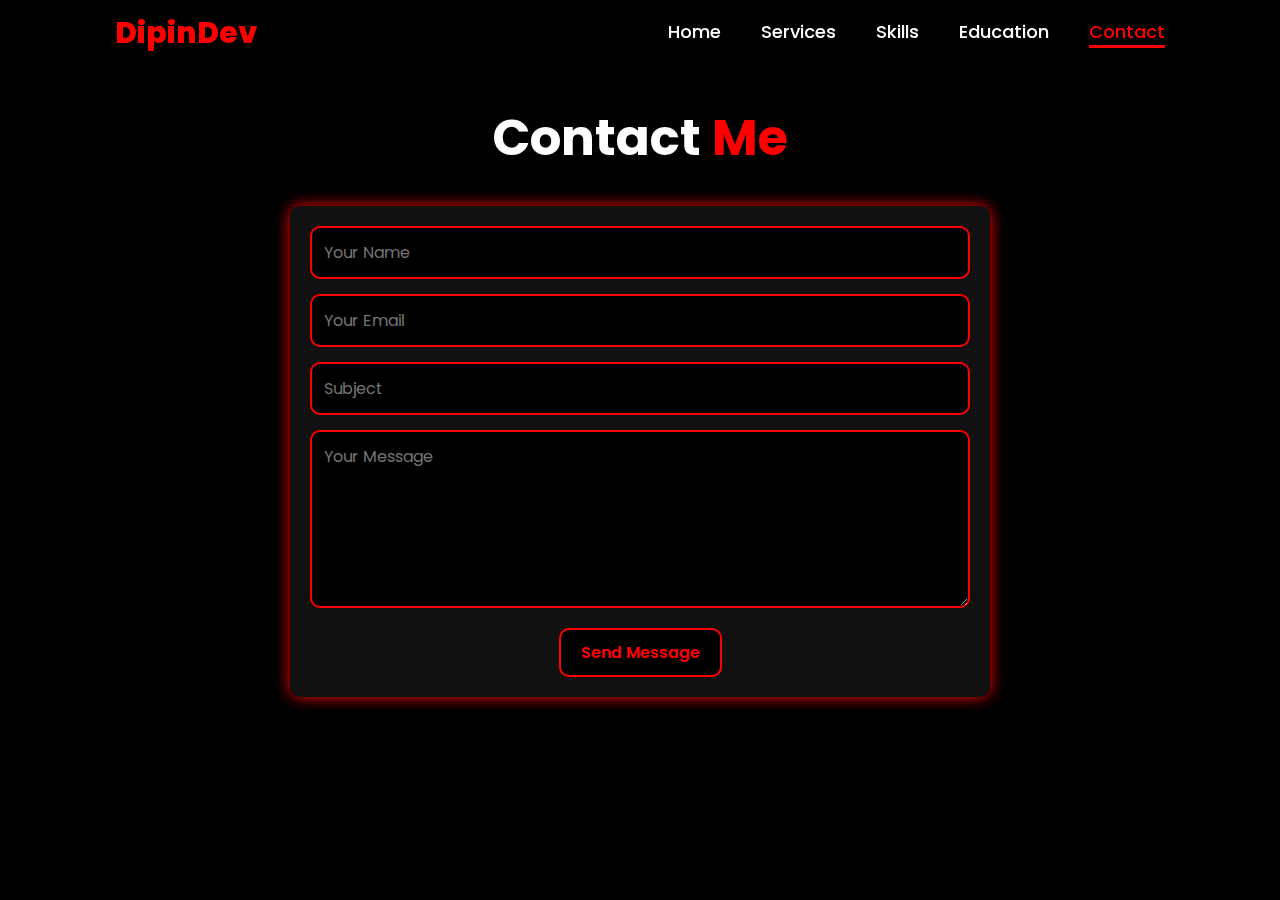
<file: contact.html>
<!DOCTYPE html>
<html lang="en">
<head>
  <meta charset="UTF-8">
  <title>Contact - DipinDev</title>
  <link rel="stylesheet" href="https://cdnjs.cloudflare.com/ajax/libs/font-awesome/6.4.2/css/all.min.css">
  <style>
    @import url('https://fonts.googleapis.com/css2?family=Poppins:wght@300;400;600;700&display=swap');

    * {
      margin: 0;
      padding: 0;
      box-sizing: border-box;
      text-decoration: none;
      font-family: 'Poppins', sans-serif;
    }

    html {
      font-size: 62.5%;
    }

    body {
      background-color: black;
      color: white;
    }

    header {
      position: fixed;
      top: 0;
      left: 0;
      width: 100%;
      padding: 1rem 9%;
      background-color: rgba(0, 0, 0, 0.8);
      display: flex;
      justify-content: space-between;
      align-items: center;
      z-index: 100;
    }

    .logo {
      font-size: 3rem;
      color: red;
      font-weight: 800;
      cursor: pointer;
    }

    nav {
      display: flex;
    }

    nav a {
      font-size: 1.8rem;
      color: white;
      margin-left: 4rem;
      font-weight: 500;
      transition: 0.3s ease;
      border-bottom: 3px solid transparent;
    }

    nav a:hover,
    nav a.active {
      color: red;
      border-bottom: 3px solid red;
    }

    .menu-toggle {
      font-size: 3rem;
      color: red;
      cursor: pointer;
      display: none;
    }

    section {
      min-height: 100vh;
      padding: 10rem 9% 5rem;
      display: flex;
      flex-direction: column;
      align-items: center;
      text-align: center;
    }

    h1 {
      font-size: 5rem;
      margin-bottom: 3rem;
    }

    span {
      color: red;
    }

    form {
      width: 100%;
      max-width: 700px;
      background: #111;
      padding: 2rem;
      border-radius: 1rem;
      box-shadow: 0 0 15px red;
    }

    form input,
    form textarea {
      width: 100%;
      padding: 1.2rem;
      margin-bottom: 1.5rem;
      background: black;
      border: 2px solid red;
      color: white;
      font-size: 1.6rem;
      border-radius: 1rem;
    }

    form input:focus,
    form textarea:focus {
      outline: none;
      background: #222;
    }

    form button {
      padding: 1rem 2rem;
      font-size: 1.6rem;
      background: black;
      border: 2px solid red;
      color: red;
      font-weight: 600;
      border-radius: 1rem;
      cursor: pointer;
      transition: 0.3s ease;
    }

    form button:hover {
      background: red;
      color: black;
      box-shadow: 0 0 15px red;
    }

    @media (max-width: 768px) {
      html {
        font-size: 50%;
      }

      header {
        padding: 1rem 5%;
      }

      .menu-toggle {
        display: block;
      }

      nav {
        flex-direction: column;
        align-items: center;
        position: absolute;
        top: 60px;
        left: 0;
        width: 100%;
        background: rgba(0, 0, 0, 0.95);
        padding: 20px 0;
        display: none;
      }

      nav a {
        margin: 10px 0;
        font-size: 2rem;
        width: 100%;
        text-align: center;
      }

      .show-nav {
        display: flex;
      }

      section {
        padding: 10rem 5% 5rem;
      }

      h1 {
        font-size: 4rem;
      }

      form input,
      form textarea {
        font-size: 1.4rem;
      }

      form button {
        font-size: 1.4rem;
      }
    }
    @media (max-width: 1024px) {
  /* Styles for large phones/tablets */
  html {
        font-size: 50%;
      }

      header {
        padding: 1rem 5%;
      }

      .menu-toggle {
        display: block;
      }

      nav {
        flex-direction: column;
        align-items: center;
        position: absolute;
        top: 60px;
        left: 0;
        width: 100%;
        background: rgba(0, 0, 0, 0.95);
        padding: 20px 0;
        display: none;
      }

      nav a {
        margin: 10px 0;
        font-size: 2rem;
        width: 100%;
        text-align: center;
      }

      .show-nav {
        display: flex;
      }

      section {
        padding: 10rem 5% 5rem;
      }

      h1 {
        font-size: 4rem;
      }

      form input,
      form textarea {
        font-size: 1.4rem;
      }

      form button {
        font-size: 1.4rem;
      }
}
@media (max-width: 480px) {
  /* Styles for small Android phones */
  html {
        font-size: 50%;
      }

      header {
        padding: 1rem 5%;
      }

      .menu-toggle {
        display: block;
      }

      nav {
        flex-direction: column;
        align-items: center;
        position: absolute;
        top: 60px;
        left: 0;
        width: 100%;
        background: rgba(0, 0, 0, 0.95);
        padding: 20px 0;
        display: none;
      }

      nav a {
        margin: 10px 0;
        font-size: 2rem;
        width: 100%;
        text-align: center;
      }

      .show-nav {
        display: flex;
      }

      section {
        padding: 10rem 5% 5rem;
      }

      h1 {
        font-size: 4rem;
      }

      form input,
      form textarea {
        font-size: 1.4rem;
      }

      form button {
        font-size: 1.4rem;
      }
}

  </style>
</head>
<body>

  <!-- Header with Nav -->
  <header>
    <a href="#" class="logo">DipinDev</a>
    <i class="fa-solid fa-bars menu-toggle"></i>
    <nav>
      <a href="index.html">Home</a>
      <a href="services.html">Services</a>
      <a href="skill.html">Skills</a>
      <a href="education.html">Education</a>
      <a href="#" class="active">Contact</a>
    </nav>
  </header>

  <!-- Contact Section -->
  <section>
    <h1>Contact <span>Me</span></h1>
    <form>
      <input type="text" placeholder="Your Name" required>
      <input type="email" placeholder="Your Email" required>
      <input type="text" placeholder="Subject" required>
      <textarea rows="6" placeholder="Your Message" required></textarea>
      <button type="submit">Send Message</button>
    </form>
  </section>

  <!-- JavaScript for Toggle -->
  <script>
    const menuToggle = document.querySelector('.menu-toggle');
    const nav = document.querySelector('nav');

    menuToggle.addEventListener('click', () => {
      nav.classList.toggle('show-nav');
    });
  </script>
</body>
</html>
</file>
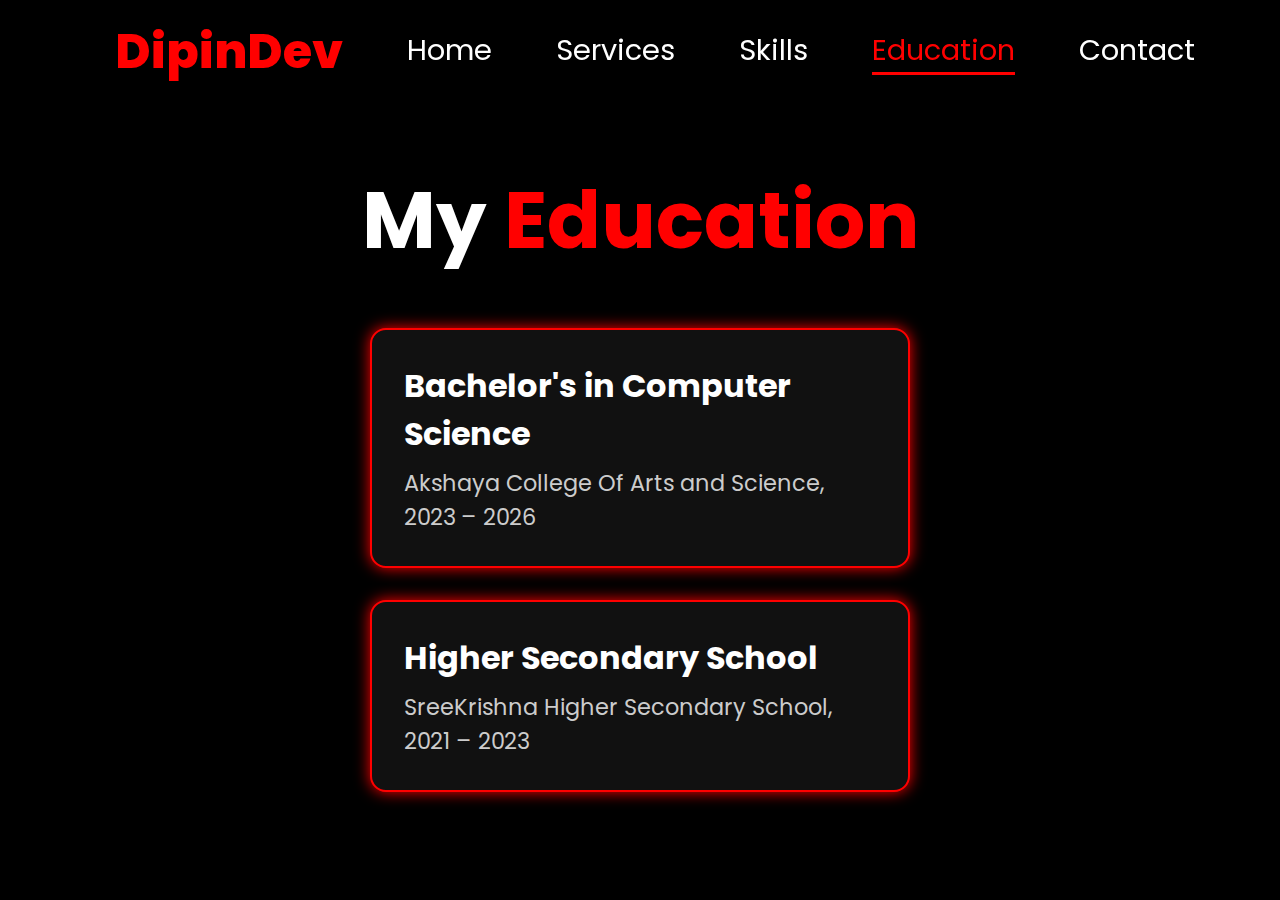
<file: education.html>
<!DOCTYPE html>
<html lang="en">
<head>
  <meta charset="UTF-8">
  <title>Education - DipinDev</title>
  <link rel="stylesheet" href="https://cdnjs.cloudflare.com/ajax/libs/font-awesome/6.4.2/css/all.min.css">
  <style>
    @import url('https://fonts.googleapis.com/css2?family=Poppins:wght@300;400;600;700&display=swap');

    * {
      margin: 0;
      padding: 0;
      box-sizing: border-box;
      text-decoration: none;
      font-family: 'Poppins', sans-serif;
    }

    body {
      background-color: black;
      color: white;
    }

    header {
      position: fixed;
      top: 0;
      left: 0;
      width: 100%;
      padding: 1rem 9%;
      background-color: rgba(0, 0, 0, 0.8);
      display: flex;
      justify-content: space-between;
      align-items: center;
      z-index: 100;
    }

    .logo {
      font-size: 3rem;
      color: red;
      font-weight: 800;
    }

    nav {
      display: flex;
    }

    nav a {
      font-size: 1.8rem;
      color: white;
      margin-left: 4rem;
      border-bottom: 3px solid transparent;
    }

    nav a:hover,
    nav a.active {
      color: red;
      border-bottom: 3px solid red;
    }

    .menu-toggle {
      display: none;
      font-size: 3rem;
      color: red;
      cursor: pointer;
    }

    section {
      min-height: 100vh;
      padding: 10rem 9% 5rem;
      display: flex;
      flex-direction: column;
      align-items: center;
      text-align: center;
    }

    h1 {
      font-size: 5rem;
      margin-bottom: 3rem;
    }

    span {
      color: red;
    }

    .edu-container {
      display: flex;
      flex-direction: column;
      gap: 2rem;
      align-items: center;
    }

    .edu-box {
      background: #111;
      border: 2px solid red;
      padding: 2rem;
      border-radius: 1rem;
      width: 90%;
      max-width: 600px;
      box-shadow: 0 0 15px red;
      text-align: left;
    }

    .edu-box h3 {
      font-size: 2rem;
      margin-bottom: 0.5rem;
    }

    .edu-box p {
      font-size: 1.4rem;
      color: #ccc;
    }
/* Responsive Design */
@media (max-width: 768px) {
  html {
    font-size: 50%;
  }

  header {
    padding: 1rem 5%;
  }

  .menu-toggle {
    display: block;
  }

  nav {
    display: none;
    flex-direction: column;
    align-items: center;
    position: absolute;
    top: 60px;
    left: 0;
    width: 100%;
    background: rgba(0, 0, 0, 0.9);
    padding: 20px 0;
  }

  nav a {
    display: block;
    padding: 10px;
    font-size: 2rem;
    width: 100%;
    text-align: center;
  }

  .show-nav {
    display: flex;
  }

  h1 {
    font-size: 4rem;
  }

  .edu-box h3 {
    font-size: 1.8rem;
  }

  .edu-box p {
    font-size: 1.4rem;
  }
}

@media (max-width: 480px) {
  html {
    font-size: 50%;
  }

  header {
    padding: 1rem 5%;
  }

  .menu-toggle {
    display: block;
  }

  nav {
    display: none;
    flex-direction: column;
    align-items: center;
    position: absolute;
    top: 60px;
    left: 0;
    width: 100%;
    background: rgba(0, 0, 0, 0.9);
    padding: 20px 0;
  }

  nav a {
    display: block;
    padding: 10px;
    font-size: 2rem;
    width: 100%;
    text-align: center;
  }

  .show-nav {
    display: flex;
  }

  h1 {
    font-size: 4rem;
  }

  .edu-box h3 {
    font-size: 1.8rem;
  }

  .edu-box p {
    font-size: 1.4rem;
  }
}

@media (max-width: 1024px) {
  html {
    font-size: 50%;
  }

  header {
    padding: 1rem 5%;
  }

  .menu-toggle {
    display: block;
  }

  nav {
    display: none;
    flex-direction: column;
    align-items: center;
    position: absolute;
    top: 60px;
    left: 0;
    width: 100%;
    background: rgba(0, 0, 0, 0.9);
    padding: 20px 0;
  }

  nav a {
    display: block;
    padding: 10px;
    font-size: 2rem;
    width: 100%;
    text-align: center;
  }

  .show-nav {
    display: flex;
  }

  h1 {
    font-size: 4rem;
  }

  .edu-box h3 {
    font-size: 1.8rem;
  }

  .edu-box p {
    font-size: 1.4rem;
  }
}

   
  </style>
</head>
<body>

  <header>
    <a href="#" class="logo">DipinDev</a>
    <i class="fa-solid fa-bars menu-toggle"></i>
    <nav>
      <a href="index.html">Home</a>
      <a href="services.html">Services</a>
      <a href="skill.html">Skills</a>
      <a href="#" class="active">Education</a>
      <a href="contact.html">Contact</a>
    </nav>
  </header>

  <section>
    <h1>My <span>Education</span></h1>
    <div class="edu-container">
      <div class="edu-box">
        <h3>Bachelor's in Computer Science</h3>
        <p>Akshaya College Of Arts and Science, 2023 – 2026</p>
      </div>
      <div class="edu-box">
        <h3>Higher Secondary School</h3>
        <p>SreeKrishna Higher Secondary School, 2021 – 2023</p>
      </div>
    </div>
  </section>

  <script>
    const menuToggle = document.querySelector('.menu-toggle');
    const nav = document.querySelector('nav');

    menuToggle.addEventListener('click', () => {
      nav.classList.toggle('show-nav');
    });
  </script>
</body>
</html>
</file>
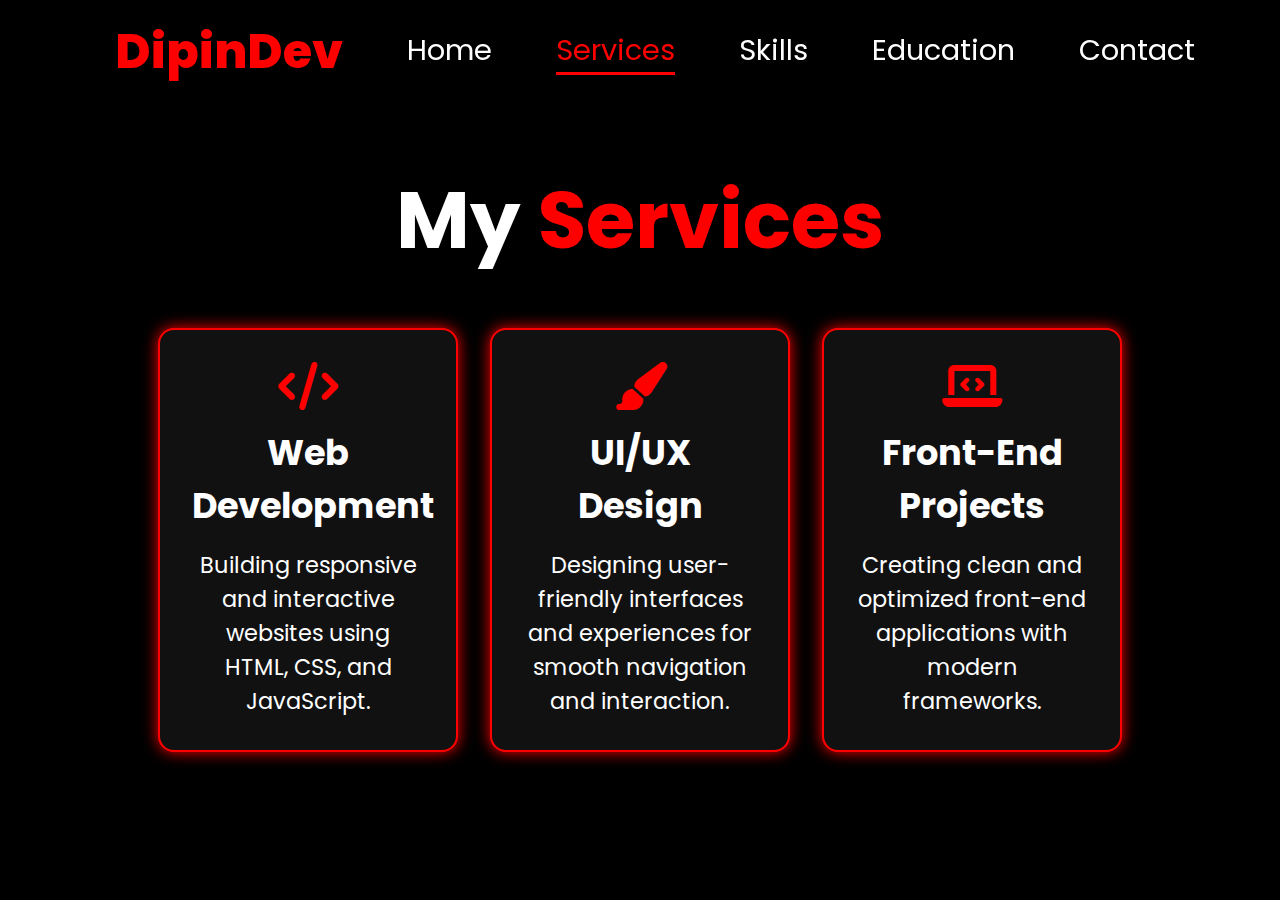
<file: services.html>
<!DOCTYPE html>
<html lang="en">
<head>
  <meta charset="UTF-8">
  <title>Services - DipinDev</title>
  <link rel="stylesheet" href="https://cdnjs.cloudflare.com/ajax/libs/font-awesome/6.4.2/css/all.min.css">
  <style>
    @import url('https://fonts.googleapis.com/css2?family=Poppins:wght@300;400;600;700&display=swap');

    * {
      margin: 0;
      padding: 0;
      box-sizing: border-box;
      text-decoration: none;
      font-family: 'Poppins', sans-serif;
    }

    body {
      background-color: black;
      color: white;
    }

    header {
      position: fixed;
      top: 0;
      left: 0;
      width: 100%;
      padding: 1rem 9%;
      background-color: rgba(0, 0, 0, 0.8);
      display: flex;
      justify-content: space-between;
      align-items: center;
      z-index: 100;
    }

    .logo {
      font-size: 3rem;
      color: red;
      font-weight: 800;
    }

    nav {
      display: flex;
    }

    nav a {
      font-size: 1.8rem;
      color: white;
      margin-left: 4rem;
      border-bottom: 3px solid transparent;
    }

    nav a:hover,
    nav a.active {
      color: red;
      border-bottom: 3px solid red;
    }

    .menu-toggle {
      display: none;
      font-size: 3rem;
      color: red;
      cursor: pointer;
    }

    section {
      min-height: 100vh;
      padding: 10rem 9% 5rem;
      display: flex;
      flex-direction: column;
      align-items: center;
      text-align: center;
    }

    h1 {
      font-size: 5rem;
      margin-bottom: 3rem;
    }

    span {
      color: red;
    }

    .services-container {
      display: flex;
      gap: 2rem;
      flex-wrap: wrap;
      justify-content: center;
    }

    .service-box {
      background: #111;
      border: 2px solid red;
      padding: 2rem;
      border-radius: 1rem;
      width: 300px;
      text-align: center;
      box-shadow: 0 0 15px red;
      transition: transform 0.3s;
    }

    .service-box:hover {
      transform: scale(1.05);
    }

    .service-box i {
      font-size: 3rem;
      margin-bottom: 1rem;
      color: red;
    }

    .service-box h3 {
      font-size: 2.2rem;
      margin-bottom: 1rem;
    }

    .service-box p {
      font-size: 1.4rem;
    }

    @media (max-width: 768px) {
      html {
        font-size: 50%;
      }

      .menu-toggle {
        display: block;
      }

      nav {
        display: none;
        flex-direction: column;
        align-items: center;
        position: absolute;
        top: 60px;
        left: 0;
        width: 100%;
        background: rgba(0, 0, 0, 0.9);
        padding: 20px 0;
      }

      nav a {
        display: block;
        padding: 10px;
        font-size: 2rem;
        width: 100%;
        text-align: center;
      }

      .show-nav {
        display: flex;
      }

      .services-container {
        flex-direction: column;
        gap: 2rem;
      }

      h1 {
        font-size: 4rem;
      }
    }
    @media (max-width: 1024px) {
  /* Styles for large phones/tablets */
  html {
        font-size: 50%;
      }

      .menu-toggle {
        display: block;
      }

      nav {
        display: none;
        flex-direction: column;
        align-items: center;
        position: absolute;
        top: 60px;
        left: 0;
        width: 100%;
        background: rgba(0, 0, 0, 0.9);
        padding: 20px 0;
      }

      nav a {
        display: block;
        padding: 10px;
        font-size: 2rem;
        width: 100%;
        text-align: center;
      }

      .show-nav {
        display: flex;
      }

      .services-container {
        flex-direction: column;
        gap: 2rem;
      }

      h1 {
        font-size: 4rem;
      }
}
@media (max-width: 480px) {
  /* Styles for small Android phones */
  html {
        font-size: 50%;
      }

      .menu-toggle {
        display: block;
      }

      nav {
        display: none;
        flex-direction: column;
        align-items: center;
        position: absolute;
        top: 60px;
        left: 0;
        width: 100%;
        background: rgba(0, 0, 0, 0.9);
        padding: 20px 0;
      }

      nav a {
        display: block;
        padding: 10px;
        font-size: 2rem;
        width: 100%;
        text-align: center;
      }

      .show-nav {
        display: flex;
      }

      .services-container {
        flex-direction: column;
        gap: 2rem;
      }

      h1 {
        font-size: 4rem;
      }
}

  </style>
</head>
<body>

  <header>
    <a href="#" class="logo">DipinDev</a>
    <i class="fa-solid fa-bars menu-toggle"></i>
    <nav>
      <a href="index.html">Home</a>
      <a href="#" class="active">Services</a>
      <a href="skill.html">Skills</a>
      <a href="education.html">Education</a>
      <a href="contact.html">Contact</a>
    </nav>
  </header>

  <section>
    <h1>My <span>Services</span></h1>
    <div class="services-container">
      <div class="service-box">
        <i class="fa-solid fa-code"></i>
        <h3>Web Development</h3>
        <p>Building responsive and interactive websites using HTML, CSS, and JavaScript.</p>
      </div>
      <div class="service-box">
        <i class="fa-solid fa-paint-brush"></i>
        <h3>UI/UX Design</h3>
        <p>Designing user-friendly interfaces and experiences for smooth navigation and interaction.</p>
      </div>
      <div class="service-box">
        <i class="fa-solid fa-laptop-code"></i>
        <h3>Front-End Projects</h3>
        <p>Creating clean and optimized front-end applications with modern frameworks.</p>
      </div>
    </div>
  </section>

  <script>
    const menuToggle = document.querySelector('.menu-toggle');
    const nav = document.querySelector('nav');

    menuToggle.addEventListener('click', () => {
      nav.classList.toggle('show-nav');
    });
  </script>
</body>
</html>
</file>
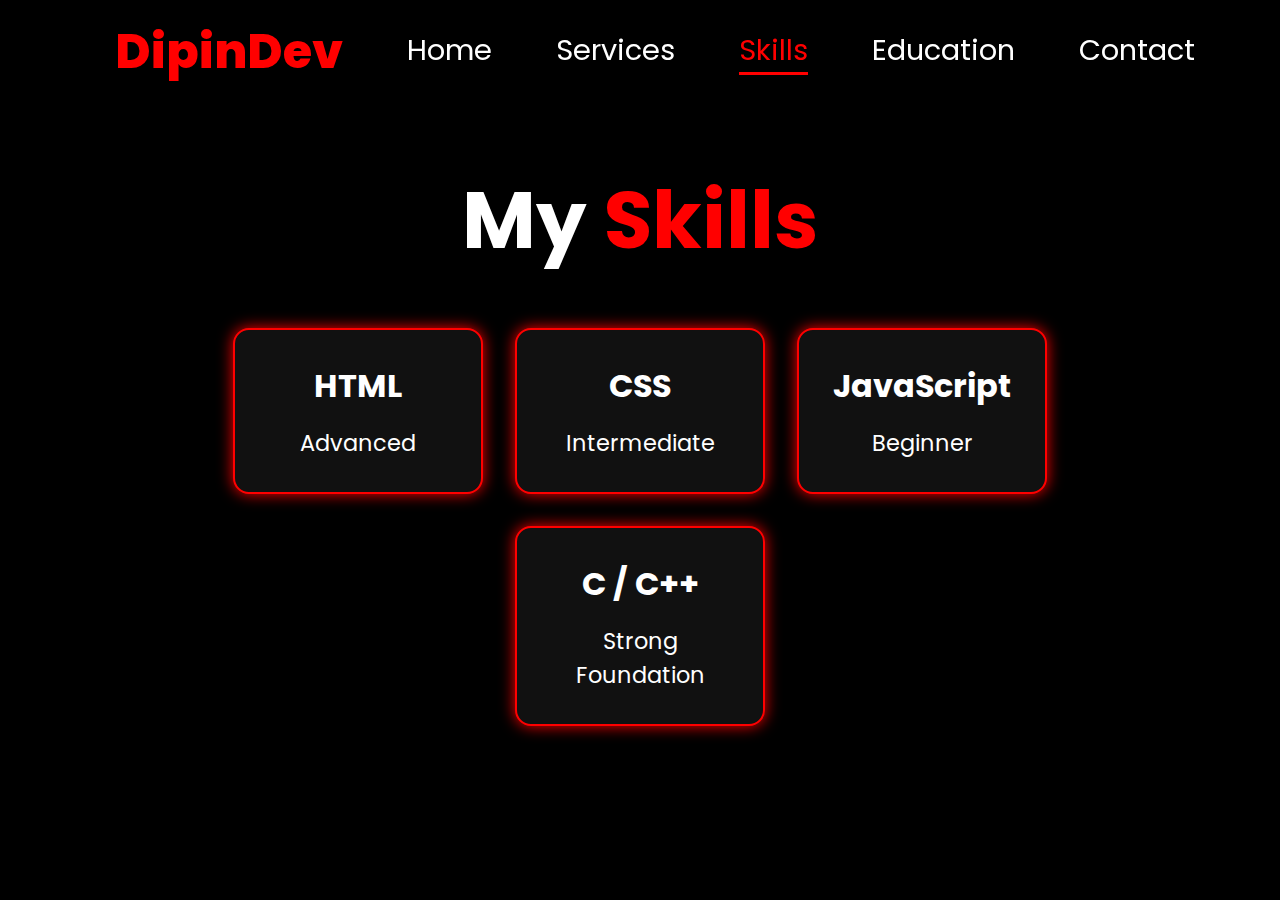
<file: skill.html>
<!DOCTYPE html>
<html lang="en">
<head>
  <meta charset="UTF-8">
  <title>Skills - DipinDev</title>
  <link rel="stylesheet" href="https://cdnjs.cloudflare.com/ajax/libs/font-awesome/6.4.2/css/all.min.css">
  <style>
    @import url('https://fonts.googleapis.com/css2?family=Poppins:wght@300;400;600;700&display=swap');

    * {
      margin: 0;
      padding: 0;
      box-sizing: border-box;
      text-decoration: none;
      font-family: 'Poppins', sans-serif;
    }

    body {
      background-color: black;
      color: white;
    }

    header {
      position: fixed;
      top: 0;
      left: 0;
      width: 100%;
      padding: 1rem 9%;
      background-color: rgba(0, 0, 0, 0.8);
      display: flex;
      justify-content: space-between;
      align-items: center;
      z-index: 100;
    }

    .logo {
      font-size: 3rem;
      color: red;
      font-weight: 800;
    }

    nav {
      display: flex;
    }

    nav a {
      font-size: 1.8rem;
      color: white;
      margin-left: 4rem;
      border-bottom: 3px solid transparent;
    }

    nav a:hover,
    nav a.active {
      color: red;
      border-bottom: 3px solid red;
    }

    .menu-toggle {
      display: none;
      font-size: 3rem;
      color: red;
      cursor: pointer;
    }

    section {
      min-height: 100vh;
      padding: 10rem 9% 5rem;
      display: flex;
      flex-direction: column;
      align-items: center;
      text-align: center;
    }

    h1 {
      font-size: 5rem;
      margin-bottom: 3rem;
    }

    span {
      color: red;
    }

    .skills-container {
      display: flex;
      flex-wrap: wrap;
      justify-content: center;
      gap: 2rem;
    }

    .skill-box {
      background: #111;
      border: 2px solid red;
      padding: 2rem;
      width: 250px;
      border-radius: 1rem;
      text-align: center;
      box-shadow: 0 0 15px red;
    }

    .skill-box h3 {
      font-size: 2rem;
      margin-bottom: 1rem;
    }

    .skill-box p {
      font-size: 1.4rem;
    }

    @media (max-width: 768px) {
      html {
        font-size: 50%;
      }

      .menu-toggle {
        display: block;
      }

      nav {
        display: none;
        flex-direction: column;
        align-items: center;
        position: absolute;
        top: 60px;
        left: 0;
        width: 100%;
        background: rgba(0, 0, 0, 0.9);
        padding: 20px 0;
      }

      nav a {
        display: block;
        padding: 10px;
        font-size: 2rem;
        width: 100%;
        text-align: center;
      }

      .show-nav {
        display: flex;
      }

      h1 {
        font-size: 4rem;
      }

      .skills-container {
        flex-direction: column;
        align-items: center;
      }
    }
    @media (max-width: 1024px) {
  /* Styles for large phones/tablets */
  html {
        font-size: 50%;
      }

      .menu-toggle {
        display: block;
      }

      nav {
        display: none;
        flex-direction: column;
        align-items: center;
        position: absolute;
        top: 60px;
        left: 0;
        width: 100%;
        background: rgba(0, 0, 0, 0.9);
        padding: 20px 0;
      }

      nav a {
        display: block;
        padding: 10px;
        font-size: 2rem;
        width: 100%;
        text-align: center;
      }

      .show-nav {
        display: flex;
      }

      h1 {
        font-size: 4rem;
      }

      .skills-container {
        flex-direction: column;
        align-items: center;
      }
}
@media (max-width: 480px) {
  /* Styles for small Android phones */
  html {
        font-size: 50%;
      }

      .menu-toggle {
        display: block;
      }

      nav {
        display: none;
        flex-direction: column;
        align-items: center;
        position: absolute;
        top: 60px;
        left: 0;
        width: 100%;
        background: rgba(0, 0, 0, 0.9);
        padding: 20px 0;
      }

      nav a {
        display: block;
        padding: 10px;
        font-size: 2rem;
        width: 100%;
        text-align: center;
      }

      .show-nav {
        display: flex;
      }

      h1 {
        font-size: 4rem;
      }

      .skills-container {
        flex-direction: column;
        align-items: center;
      }
}

  </style>
</head>
<body>

  <header>
    <a href="#" class="logo">DipinDev</a>
    <i class="fa-solid fa-bars menu-toggle"></i>
    <nav>
      <a href="index.html">Home</a>
      <a href="services.html">Services</a>
      <a href="#" class="active">Skills</a>
      <a href="education.html">Education</a>
      <a href="contact.html">Contact</a>
    </nav>
  </header>

  <section>
    <h1>My <span>Skills</span></h1>
    <div class="skills-container">
      <div class="skill-box">
        <h3>HTML</h3>
        <p>Advanced</p>
      </div>
      <div class="skill-box">
        <h3>CSS</h3>
        <p>Intermediate</p>
      </div>
      <div class="skill-box">
        <h3>JavaScript</h3>
        <p>Beginner</p>
      </div>
      <div class="skill-box">
        <h3>C / C++</h3>
        <p>Strong Foundation</p>
      </div>
    </div>
  </section>

  <script>
    const menuToggle = document.querySelector('.menu-toggle');
    const nav = document.querySelector('nav');

    menuToggle.addEventListener('click', () => {
      nav.classList.toggle('show-nav');
    });
  </script>
</body>
</html>
</file>
